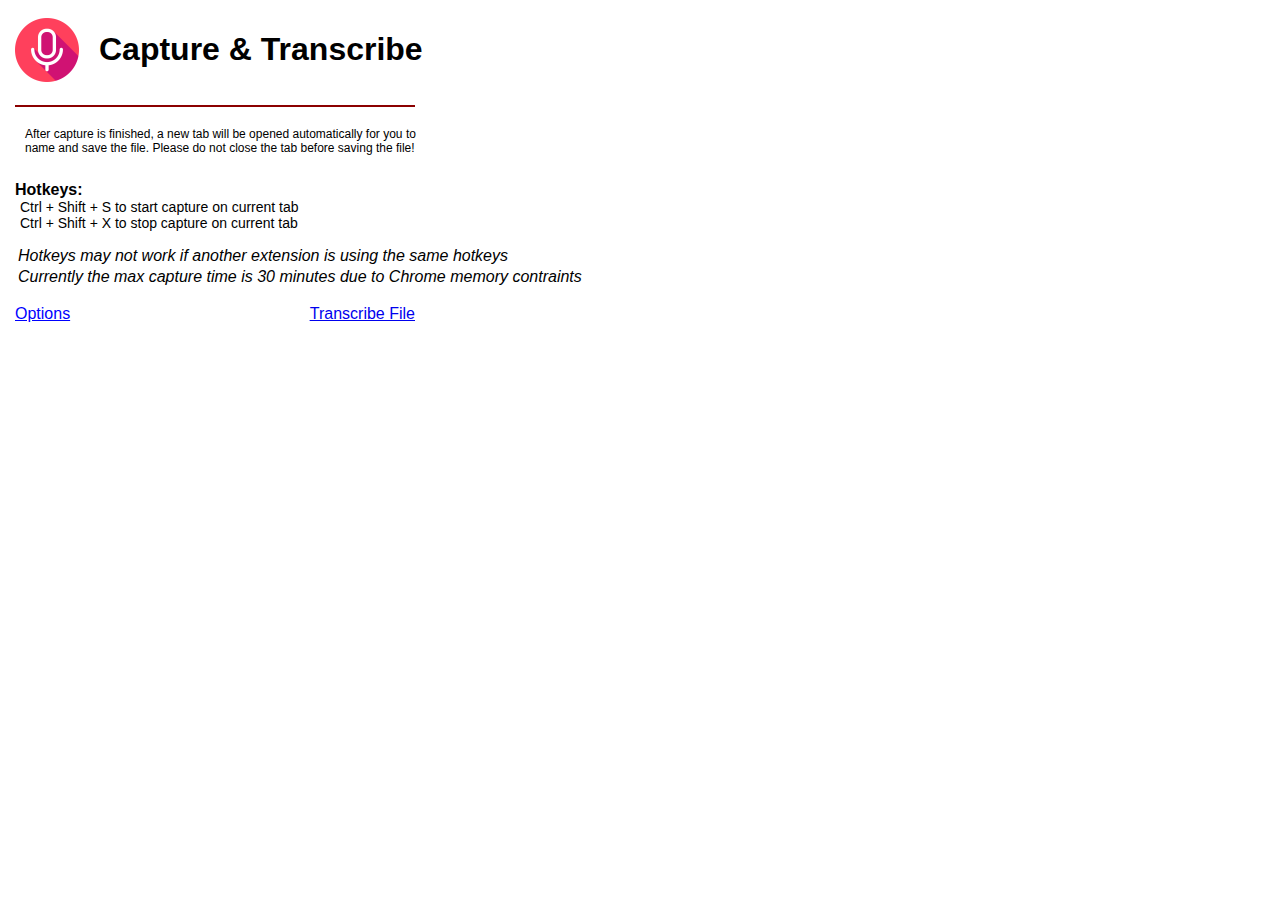
<file: src/popup/index.html>
<html>
  <head>
    <title>Capture & Transcribe</title>
    <script src="popup.js"></script>
    <link rel="stylesheet" href="popup.css" type="text/css">
  </head>
  <body>
    <div class="header"><img src="../assets/logo.png"/> <h1>Capture & Transcribe</h1></div>
    <div id="status"></div>
    <div id="timeRem"></div>
    <div class="buttonContainer">
      <div class="button" id="start">Start Capture</div>
      <div class="button" id="finish">Save Capture</div>
      <div class="button" id="cancel">Cancel Capture</div>
    </div>
    <div class="notes">After capture is finished, a new tab will be opened automatically for you to
name and save the file. Please do not close the tab before saving the file!</div>
    <ul> Hotkeys:
      <li id="startKey">Ctrl + Shift + S to start capture on current tab</li>
      <li id="endKey">Ctrl + Shift + X to stop capture on current tab</li>
    </ul>
    <p class="extra">Hotkeys may not work if another extension is using the same hotkeys</p>
    <p class="extra">Currently the max capture time is 30 minutes due to Chrome memory contraints</p>
    <div class="links">
      <p id="options">Options</p>
      <p id="uploadfile"><a href="../upload/upload.html" target="_blank">Transcribe File</a></p>
    </div>
  </body>
</html>
</file>
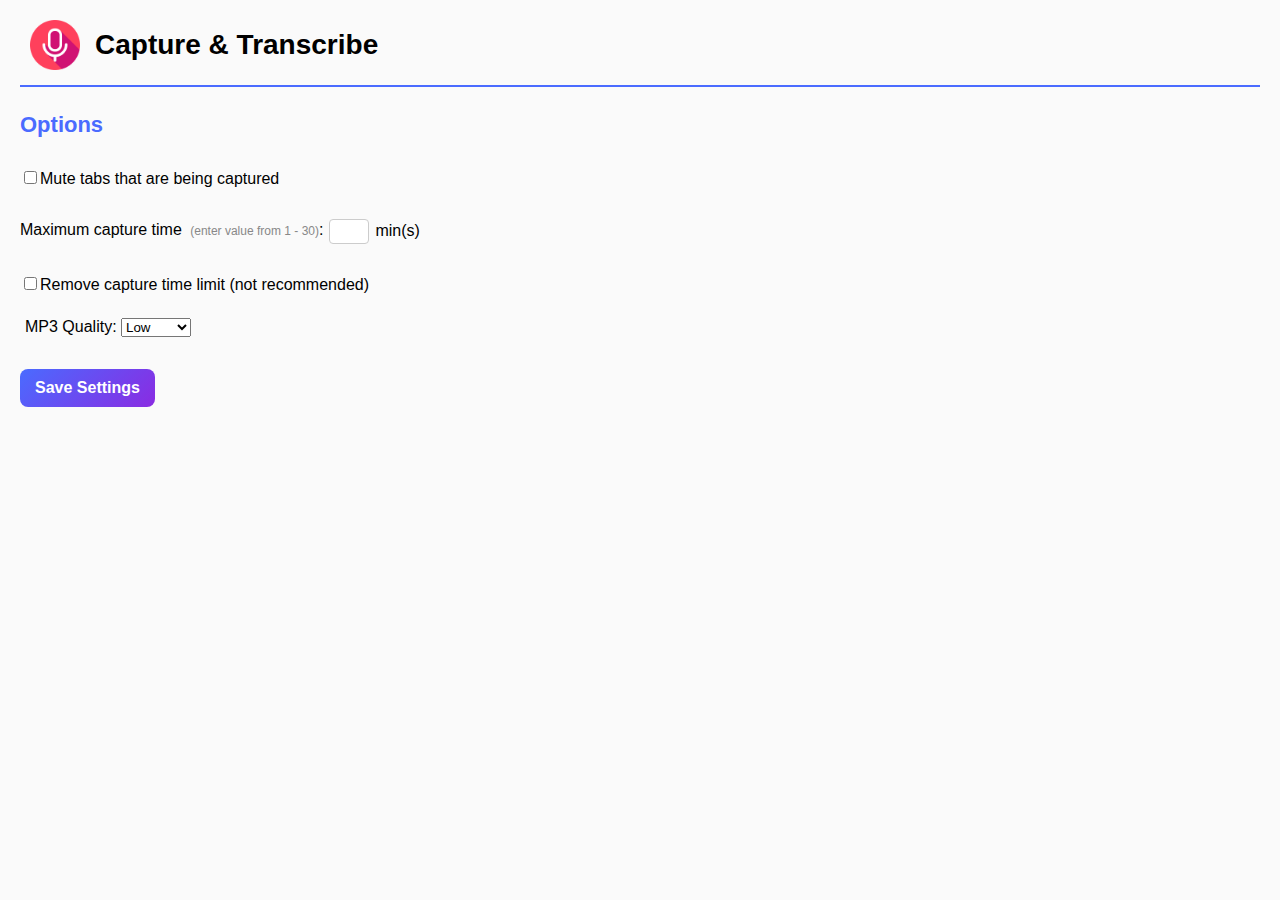
<file: src/options/options.html>
<html>
  <head>
    <title>Chrome Audio Capture Options</title>
    <script src="options.js"></script>
    <link rel="stylesheet" href="options.css" type="text/css">
  </head>
  <body>
    <div class="header"><img src="../assets/logo.png"/> <h1>Capture & Transcribe</h1></div>
    <div class="inner">
      <h2>Options</h2>
      <ul class="options-list">
        <li><input type="checkbox" id="mute"><label for="mute">Mute tabs that are being captured</label></li>
        <li class="time"><label for="maxTime">Maximum capture time <p class="limit">(enter value from 1 - 30)</p>: </label><input type="text" id="maxTime"> min(s)</li>
        <li><input type="checkbox" id="removeLimit"><label for="removeLimit">Remove capture time limit (not recommended)</label></li>
        <li id="qualityLi">
          <label for="quality">MP3 Quality: </label>
          <select id="quality">
            <option value="96">Low</option>
            <option value="192">Medium</option>
            <option value="320">High</option>
          </select>
        </li>
      </ul>
    </div>
    <div class="button" id="save">Save Settings</div>
    <div id="status"></div>
  </body>
</html>
</file>
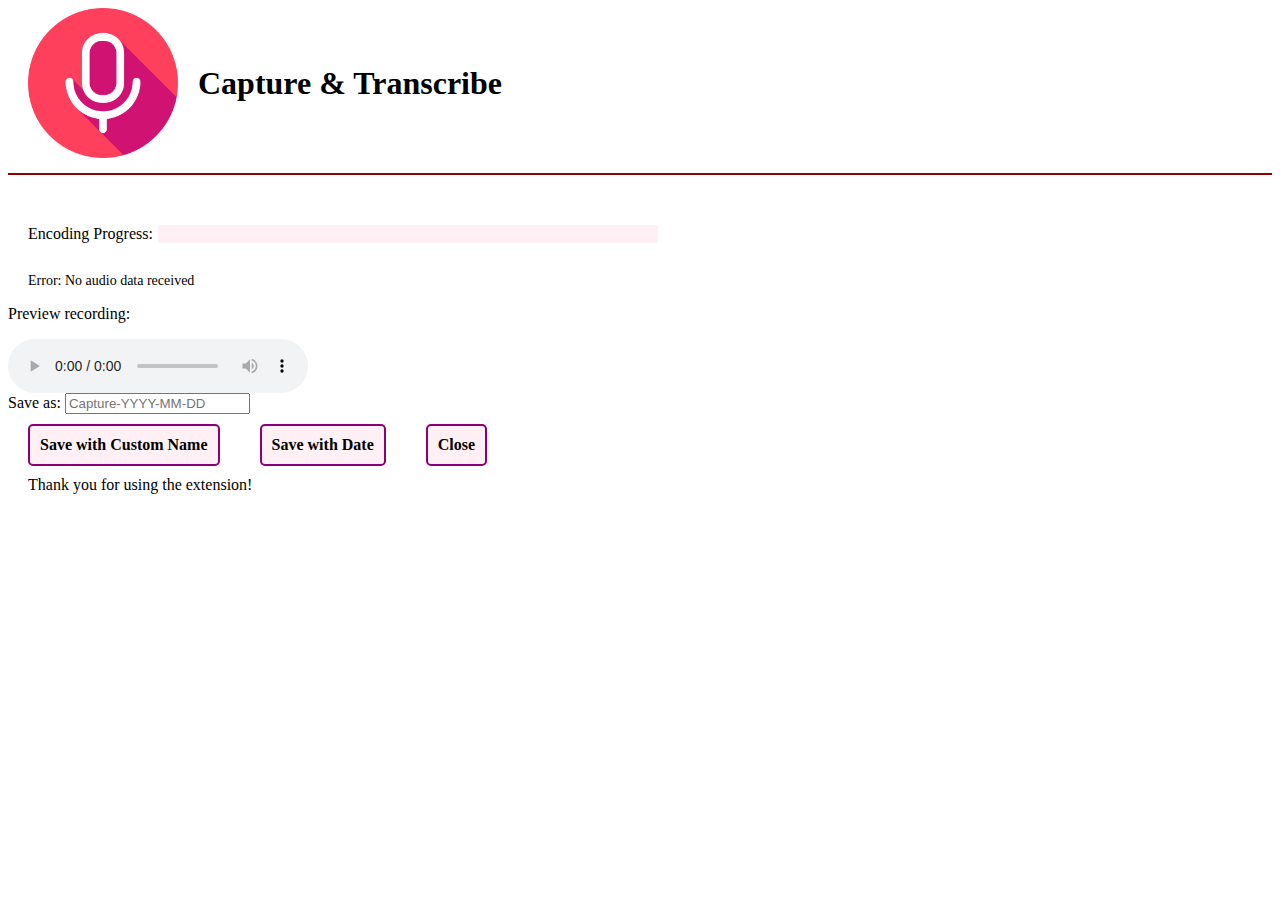
<file: src/save/complete.html>
<html>
  <head>
    <title>Capture & Transcribe – Save</title>
    <script src="complete.js"></script>
    <link rel="stylesheet" href="complete.css" type="text/css">
  </head>
  <body>
    <div class="header">
      <img src="../assets/logo.png" />
      <h1 class="header-title">Capture & Transcribe</h1>
    </div>

    <div class="inner">
      <div class="progress">
        <label for="progressContainer">Encoding Progress:</label>
        <div id="progressContainer">
          <div id="encodeProgress"></div>
        </div>
      </div>

      <p id="status"></p>

      <!-- Audio preview -->
      <div class="preview">
        <p>Preview recording:</p>
        <audio id="previewPlayer" controls></audio>
      </div>

      <!-- Filename + save options -->
      <div class="save-options">
        <label for="filenameInput">Save as:</label>
        <input
          type="text"
          id="filenameInput"
          placeholder="Capture-YYYY-MM-DD"
        />
      </div>
    </div>

    <div class="buttonContainer">
      <div class="button" id="downloadCustom">Save with Custom Name</div>
      <div class="button" id="downloadDate">Save with Date</div>
      <div class="button" id="close">Close</div>
    </div>

    <div class="notes">Thank you for using the extension!</div>
  </body>
</html>
</file>
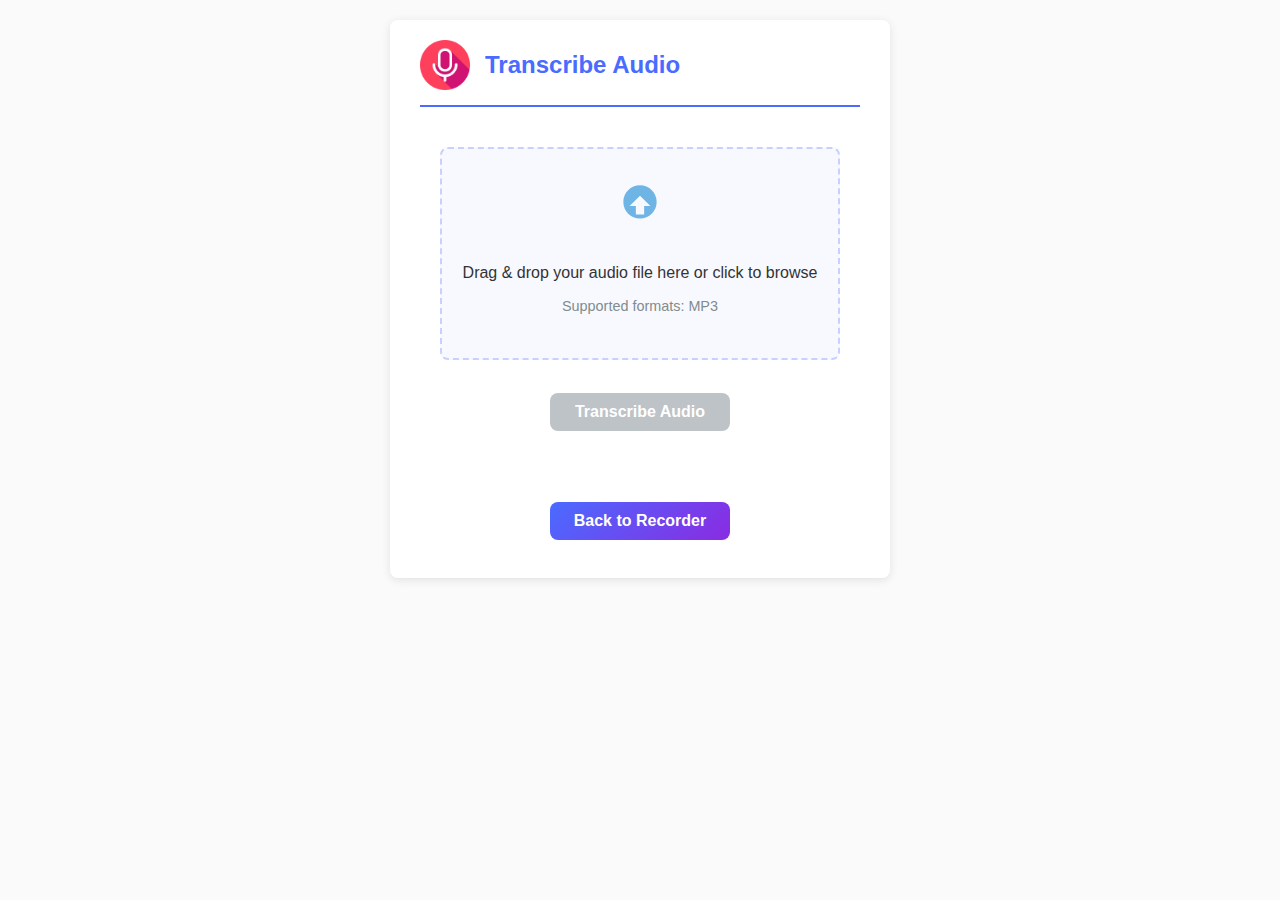
<file: src/upload/upload.html>
<!DOCTYPE html>
<html>
  <head>
    <title>Upload Audio for Transcription</title>
    <link rel="stylesheet" href="upload.css" />
  </head>
  <body>
    <div class="container">
      <div class="header">
        <img src="../assets/logo.png" alt="Logo" class="logo" />
        <h1>Transcribe Audio</h1>
      </div>

      <div class="upload-container">
        <div class="drop-zone" id="dropZone">
          <input
            type="file"
            id="fileInput"
            accept="audio/*"
            class="file-input"
          />
          <div class="drop-zone-content">
            <img
              src="../assets/upload-icon.svg"
              alt="Upload"
              class="upload-icon"
            />
            <p>Drag & drop your audio file here or click to browse</p>
            <p class="file-types">Supported formats: MP3</p>
          </div>
        </div>

        <div class="selected-file" id="selectedFile">
          <!-- File info will be displayed here -->
        </div>

        <div class="button-container">
          <button id="transcribeBtn" class="btn primary" disabled>
            Transcribe Audio
          </button>
        </div>
      </div>

      <div class="status-container" id="statusContainer" style="display: none">
        <div class="progress-bar">
          <div class="progress" id="progressBar"></div>
        </div>
        <p class="status-text" id="statusText">Preparing to transcribe...</p>
      </div>

      <div class="button-container">
        <button id="backButton" class="btn secondary">Back to Recorder</button>
      </div>
    </div>
    <script src="upload.js"></script>
  </body>
</html>
</file>
<file: src/popup/popup.css>
body,
h2 {
  font-family: Ubuntu, sans-serif;
}

body {
  margin: 10px 15px 5px 15px;
  width: 400px;
  min-height: 400px;
}

/* Screen container styles */
#screen-container {
  width: 100%;
  height: 100%;
}

.screen {
  width: 100%;
  animation: fadeIn 0.3s ease-in;
}

@keyframes fadeIn {
  from {
    opacity: 0;
  }
  to {
    opacity: 1;
  }
}

#status,
#timeRem {
  margin: 10px auto;
  text-align: center;
  font-size: 20px;
  white-space: nowrap;
}

.header {
  display: flex;
  align-items: center;
  padding-bottom: 15px;
  border-bottom: 2px solid darkred;
  white-space: nowrap;
}

.header img {
  height: 64px;
  margin: 0 20px 0 0;
}

ul {
  font-size: 16px;
  font-weight: bold;
  list-style: none;
  padding: 0;
}

li {
  font-size: 14px;
  font-weight: normal;
  white-space: nowrap;
  margin: 0 0 0 5px;
}

.extra {
  font-family: sans-serif;
  white-space: nowrap;
  font-style: italic;
  margin: 3px;
}

.links {
  display: flex;
  align-items: center;
  justify-content: space-between;
  font-family: sans-serif;
}

.links p {
  color: blue;
  text-decoration: underline;
  cursor: pointer;
}

.buttonContainer {
  display: flex;
  justify-content: space-around;
}

.button {
  display: none;
  text-align: center;
  padding: 10px 20px;
  border: none;
  font-size: 16px;
  font-weight: 600;
  cursor: pointer;
  border-radius: 8px;
  color: white;
  background: linear-gradient(135deg, #4a6bff, #8a2be2);
  box-shadow: 0 2px 5px rgba(0, 0, 0, 0.2);
  transition: all 0.3s ease;
  min-width: 120px;
  margin: 0 5px;
}

.button:hover {
  background: linear-gradient(135deg, #3a5bef, #7a1ad9);
  transform: translateY(-2px);
  box-shadow: 0 4px 8px rgba(0, 0, 0, 0.2);
}

.button:active {
  transform: translateY(0);
  box-shadow: 0 1px 3px rgba(0, 0, 0, 0.2);
}

/* Specific button colors */
#start {
  background: linear-gradient(135deg, #4caf50, #45a049);
}

#start:hover {
  background: linear-gradient(135deg, #45a049, #3d8b40);
}

#finish {
  background: linear-gradient(135deg, #2196f3, #1976d2);
}

#finish:hover {
  background: linear-gradient(135deg, #1976d2, #1565c0);
}

#cancel {
  background: linear-gradient(135deg, #f44336, #d32f2f);
}

#cancel:hover {
  background: linear-gradient(135deg, #d32f2f, #b71c1c);
}

.notes {
  padding: 10px;
  font-size: 12px;
  white-space: pre;
}
</file>
<file: src/options/options.css>
/* GENERAL PAGE STYLE */
body {
  font-family: Ubuntu, sans-serif;
  margin: 20px;
  background: #fafafa;
}

/* HEADER */
.header {
  display: flex;
  align-items: center;
  padding-bottom: 15px;
  padding-left: 10px;
  border-bottom: 2px solid #4a6bff;
}

.header img {
  height: 50px;
  margin-right: 15px;
}

h1 {
  font-size: 28px;
  margin: 0;
}

/* TITLE */
h2 {
  font-size: 22px;
  margin-top: 25px;
  color: #4a6bff;
}

/* CONTENT WRAPPER */
.inner {
  margin-top: 10px;
}

/* OPTIONS LIST */
.options-list {
  list-style: none;
  padding: 0;
  margin: 0;
}

.options-list li {
  padding: 12px 0;
  font-size: 16px;
}

label {
  font-size: 16px;
  cursor: pointer;
}

/* TIME INPUT */
.time {
  display: flex;
  align-items: center;
  gap: 6px;
}

.limit {
  display: inline-block;
  font-size: 12px;
  color: #888;
  margin-left: 4px;
}

#maxTime {
  width: 40px;
  padding: 4px;
  text-align: center;
  border: 1px solid #ccc;
  border-radius: 4px;
}

/* RADIO OPTIONS */
.radioChoice {
  margin-left: 15px;
}

/* SHOW/HIDE QUALITY */
#qualityLi {
  padding-left: 5px;
}

/* SAVE BUTTON */
.button {
  padding: 10px 15px;
  border: none;
  font-size: 16px;
  font-weight: 600;
  margin-top: 20px;
  cursor: pointer;
  border-radius: 8px;
  color: white;
  background: linear-gradient(135deg, #4a6bff, #8a2be2);
  width: fit-content;
  transition: 0.25s ease;
}

.button:hover {
  transform: translateY(-2px);
  background: linear-gradient(135deg, #3a5bef, #7a1ad9);
}

#save {
  margin-left: 0;
}

/* STATUS MESSAGE */
#status {
  margin-top: 10px;
  font-size: 14px;
  color: #d32f2f;
}
</file>
<file: src/save/complete.css>
.header {
  display: flex;
  align-items: center;
  padding-bottom: 15px;
  padding-left: 20px;
  border-bottom: 2px solid darkred;
}

.header-title {
  padding: 0 5px;
}

.progress {
  margin: 50px 20px 10px 20px;
  font-size: 16px;
  display: flex;
}

.notes {
  margin: 0 20px;
}

#progressContainer {
  margin-left: 5px;
  width: 500px;
  height: 18px;
  background-color: lavenderblush;
}

#encodeProgress {
  height: 100%;
  width: 0%;
  background-color: darkred;
}

#saveCapture {
  display: none;
}

.buttonContainer {
  display: flex;
}

#status {
  margin-top: 30px;
  margin-left: 20px;
  font-size: 14px;
}

.button {
  padding: 10px;
  border: 2px solid rgb(139, 0, 120);
  font-size: 16px;
  background-color: lavenderblush;
  font-weight: bold;
  margin: 10px 20px;
  cursor: pointer;
  border-radius: 5px;
}

.button:hover {
  color: rgb(255, 0, 140);
  background-color: rgb(139, 0, 81);
}

#review {
  color: blue;
  display: inline;
  text-decoration: underline;
  cursor: pointer;
}

.header {
  display: flex;
  align-items: center;
  gap: 15px;
}

.header img {
  width: 150px;
  height: 150px;
  object-fit: contain;
}
</file>
<file: src/upload/upload.css>
body {
    font-family: Ubuntu, sans-serif;
    background: #fafafa;
    margin: 20px;
    color: #333;
    padding: 0;
}

.container {
    max-width: 500px;
    margin: 20px auto;
    background: white;
    border-radius: 8px;
    box-shadow: 0 2px 10px rgba(0, 0, 0, 0.1);
    padding: 20px 30px;
    position: relative;
    overflow: hidden;
    box-sizing: border-box;
}

.header {
    display: flex;
    align-items: center;
    gap: 15px;
    padding-bottom: 15px;
    border-bottom: 2px solid #4a6bff;
    margin-bottom: 20px;
}

.header .logo {
    width: 50px;
    height: 50px;
    object-fit: contain;
}

.header h1 {
    font-size: 24px;
    margin: 0;
    color: #4a6bff;
}

.button-container {
    margin: 25px 0 10px;
    text-align: center;
    width: 100%;
}

.button-container .btn {
    margin: 8px;
    min-width: 180px;
    display: inline-block;
}

/* Secondary button style */
.secondary {
    background: #f8f9ff;
    color: #4a6bff;
    border: 1px solid #4a6bff;
    transition: all 0.25s ease;
    position: relative;
    overflow: hidden;
}

.secondary::before {
    content: '';
    position: absolute;
    top: 0;
    left: 0;
    width: 100%;
    height: 100%;
    background: linear-gradient(135deg, rgba(74, 107, 255, 0.1), rgba(74, 107, 255, 0.2));
    opacity: 0;
    transition: opacity 0.25s ease;
}

.secondary:hover {
    background: #f0f2ff;
    transform: translateY(-2px);
    box-shadow: 0 2px 8px rgba(74, 107, 255, 0.2);
}

.secondary:hover::before {
    opacity: 1;
}

.secondary:active {
    transform: translateY(0);
    box-shadow: none;
}

.upload-container {
    padding: 20px;
    text-align: center;
}

.drop-zone {
    border: 2px dashed #c7d0ff;
    border-radius: 8px;
    padding: 30px 20px;
    text-align: center;
    cursor: pointer;
    transition: all 0.2s ease;
    margin-bottom: 20px;
    position: relative;
    background-color: #f8f9ff;
}

.drop-zone:hover {
    border-color: #4a6bff;
    background-color: #f0f2ff;
}

.drop-zone.dragover {
    background-color: #e5e8ff;
    border-color: #4a6bff;
}

.file-input {
    display: none;
}

.upload-icon {
    width: 50px;
    height: 50px;
    margin-bottom: 15px;
    opacity: 0.7;
}

.file-types {
    color: #7f8c8d;
    font-size: 0.9em;
    margin-top: 5px;
}

.selected-file {
    margin: 20px 0;
    padding: 15px;
    border: 1px solid #e0e0e0;
    border-radius: 6px;
    background-color: #f9f9f9;
    display: none;
}

.file-info {
    display: flex;
    align-items: center;
    justify-content: space-between;
}

.file-icon {
    font-size: 24px;
    margin-right: 15px;
    color: #3498db;
}

.file-details {
    flex: 1;
}

.file-name {
    font-weight: 600;
    margin: 0 0 5px 0;
}

.file-size {
    color: #7f8c8d;
    font-size: 0.9em;
    margin: 0;
}

.remove-file {
    background: none;
    border: none;
    color: #e74c3c;
    cursor: pointer;
    font-size: 18px;
}

/* Removed transcription options styles */

.btn {
    display: inline-block;
    padding: 10px 18px;
    border: none;
    border-radius: 8px;
    font-size: 16px;
    font-weight: 600;
    cursor: pointer;
    color: white;
    background: linear-gradient(135deg, #4a6bff, #8a2be2);
    transition: all 0.25s ease;
    min-width: 140px;
    text-align: center;
    margin: 5px 10px;
}

.primary:hover {
    transform: translateY(-2px);
    background: linear-gradient(135deg, #3a5bef, #7a1ad9);
}

.primary:active {
    transform: translateY(0);
}

.primary:disabled {
    background: #bdc3c7;
    cursor: not-allowed;
    transform: none;
}

.status-container {
    margin-top: 30px;
    text-align: center;
}

.progress-bar {
    height: 8px;
    background-color: #e5e8ff;
    border-radius: 4px;
    margin: 10px 0 20px;
    overflow: hidden;
}

.progress {
    height: 100%;
    width: 0%;
    background-color: #4a6bff;
    transition: width 0.3s ease;
}

.status-text {
    color: #7f8c8d;
    margin: 0;
}

/* Responsive Design */
@media (max-width: 600px) {
    .container {
        padding: 10px;
    }
    
    .header h1 {
        font-size: 1.5em;
    }
    
    .drop-zone {
        padding: 30px 15px;
    }
}
</file>
